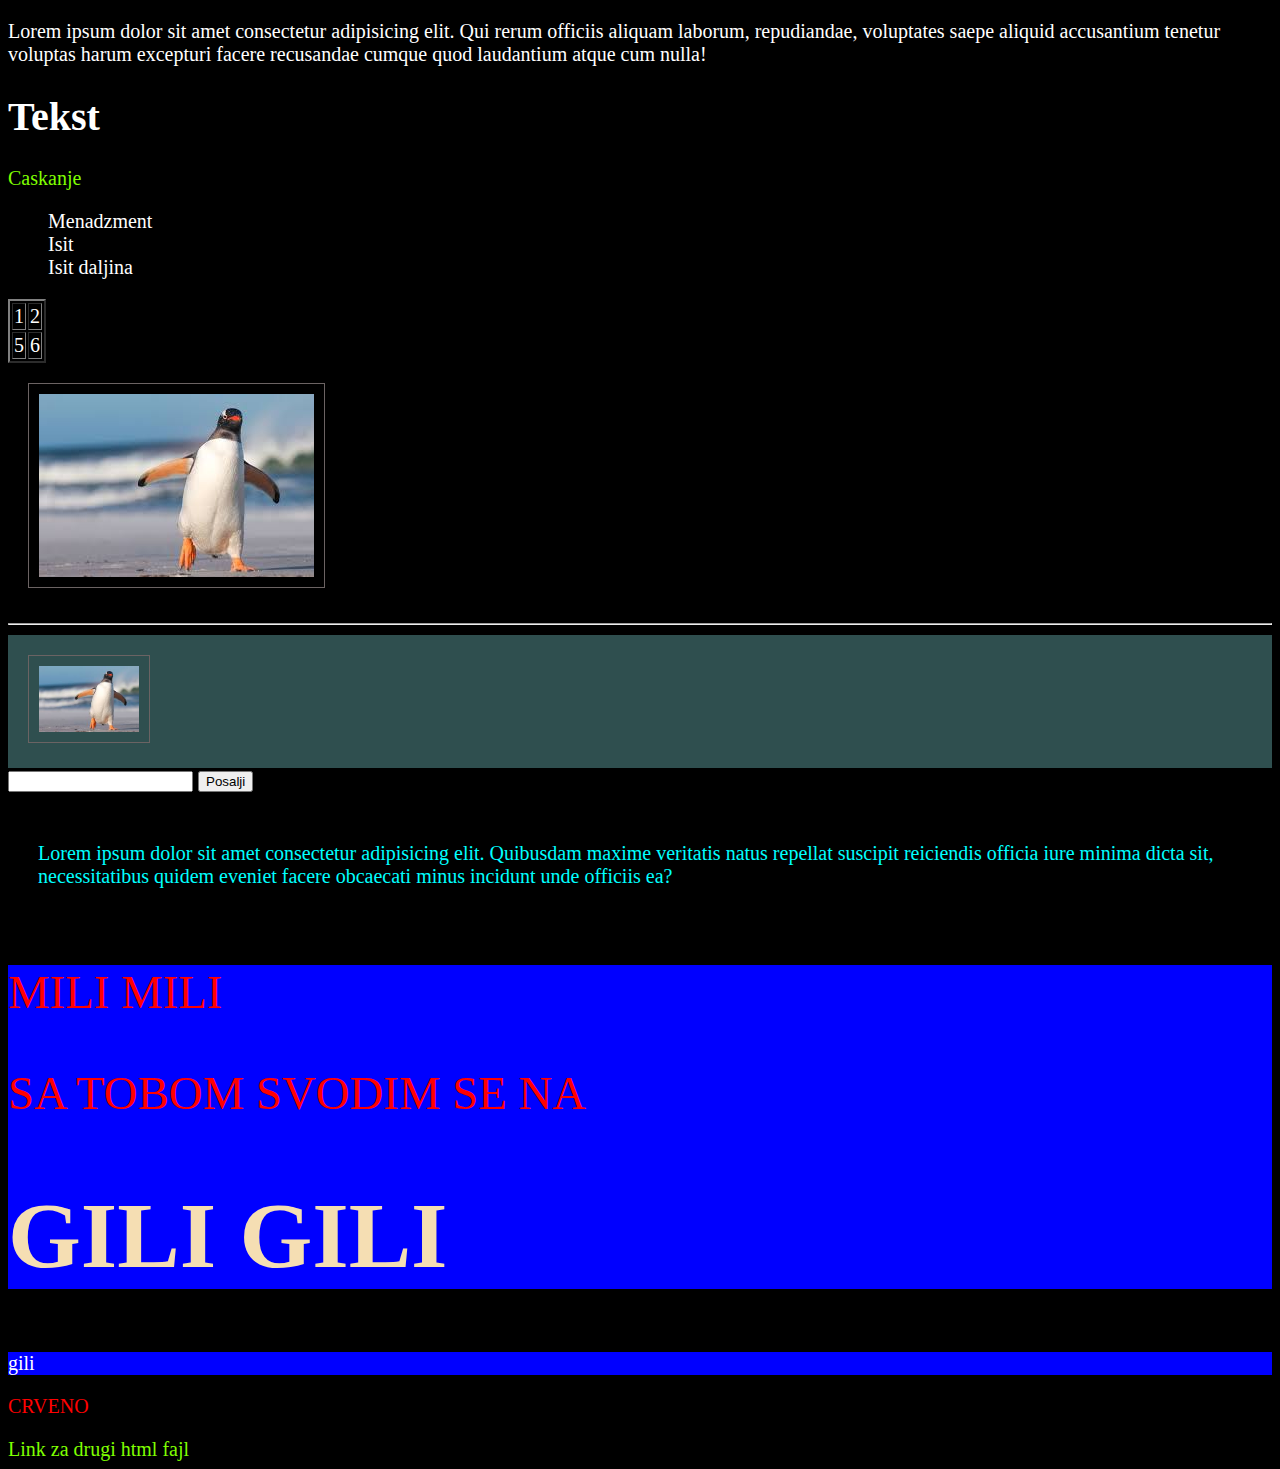
<file: WebApp/index.html>
<!DOCTYPE html>
<html lang="en">

<head>
    <meta charset="UTF-8">
    <meta name="viewport" content="width=device-width, initial-scale=1.0">
    <meta http-equiv="X-UA-Compatible" content="ie=edge">
    <!--  -->
    <link rel="stylesheet" href="Style.css">
    <title>Web Aplikacija 2019</title>
</head>

<body>

    <p>
        Lorem ipsum dolor sit amet consectetur adipisicing elit. Qui rerum officiis aliquam laborum, repudiandae, voluptates saepe aliquid accusantium tenetur voluptas harum excepturi facere recusandae cumque quod laudantium atque cum nulla!
    </p>
    <h1>Tekst</h1>

    <a href="https://danielfazlijevic.github.io/liveQuestions/" target="_blank">Caskanje</a>

    <ol>
        <li>Menadzment</li>
        <li>Isit</li>
        <li>Isit daljina</li>
    </ol>
    <table border="2">
        <tr>
            <td>1</td>
            <td>2</td>
        </tr>
        <tr>
            <td>5</td>
            <td>6</td>
        </tr>
    </table>

    <img src="pingvin.jpg" />
    <hr>
    <div class="div-1" id="1">
        <img src="pingvin.jpg" />
    </div>

    <form>
        <input type="text">
        <button>Posalji</button>
    </form>

    <div id="div-1">
        <p>Lorem ipsum dolor sit amet consectetur adipisicing elit. Quibusdam maxime veritatis natus repellat suscipit reiciendis officia iure minima dicta sit, necessitatibus quidem eveniet facere obcaecati minus incidunt unde officiis ea?</p>
    </div>

    <div class="Boje-crveno pozadina-plava">

        <p>MILI MILI</p>
        <p>SA TOBOM SVODIM SE NA </p>
        <H1>GILI GILI</H1>

    </div>
    <p class="Boja-crveno pozadina-plava">gili</p>

    <div class="Boje-crveno">
        <p>CRVENO</p>
    </div>

    <a href="drugi.html">Link za drugi html fajl</a>
</body>

</html>
</file>
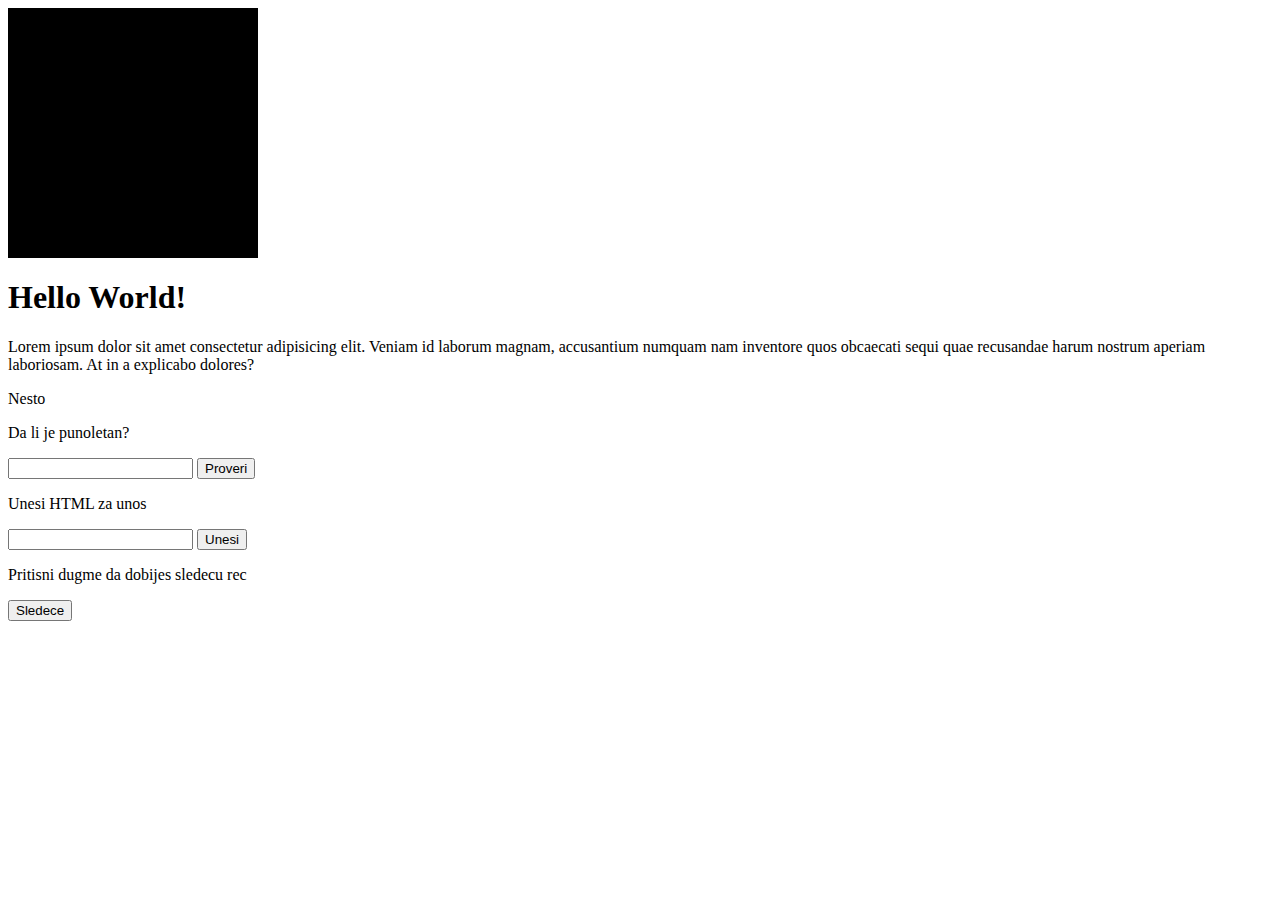
<file: WebApp/S2S JS/index.html>
<!DOCTYPE html>
<html lang="en">

<head>
    <meta charset="UTF-8">
    <meta name="viewport" content="width=device-width, initial-scale=1.0">
    <meta http-equiv="X-UA-Compatible" content="ie=edge">
    <link rel="stylesheet" href="Style.css">
    <title>S2S JavaScript</title>
</head>

<body>

    <div class="crna-pozadina box">

    </div>

    <h1 class="naslov">Hello World!</h1>

    <p>Lorem ipsum dolor sit amet consectetur adipisicing elit. Veniam id laborum magnam, accusantium numquam nam inventore quos obcaecati sequi quae recusandae harum nostrum aperiam laboriosam. At in a explicabo dolores?</p>

    <p id="promeni">Nesto </p>

    <div class="punoletstvo">
        <p>Da li je punoletan?</p>
        <input type="number" id="input-za-punoletstvo">
        <button id="submitDugme"> Proveri</button>
        <p id="odgovor"></p>
    </div>

    <div class="unos-html">

        <p>Unesi HTML za unos</p>
        <input type="text" />
        <button>Unesi</button>

        <ul>

        </ul>

    </div>

    <form>
        <p>Pritisni dugme da dobijes sledecu rec</p>
        <button>
            Sledece
        </button>
        <span></span>

    </form>

    <script src="main.js"></script>

    <!-- script je za JS, ispisuje se kod u Consle
    <script>
        var naslov = document.querySelector('h1');

        naslov.textContent = "hello S2S"

        //naslov.style.display = "none"

        naslov.style.color = "blue";
        naslov.classList.add('crveno');
        // nalazi prvi <p> i dodjeljuje tu vrednost paragrafu
        var paragraf = document.querySelector('p');
        paragraf.innerHTML += "dodat HTML";

        function promeniHtml(html) {

            paragraf.innerHTML = html;

        }

        function promeniHtmlElementu(element, html) {
            element.innerHTML = html;
        }

        promeniHtml("<h4>H4 tag</h4>");
        promeniHtmlElementu(paragraf, "<h1>GILI GILI</h1>");

        function vratiPrviElement(selektor) {

            return document.querySelector(selektor);

        }

        var nekiElement = vratiPrviElement("p#promeni");

        console.log(nekiElement);

        var htmlZaElement = "<hr/>Neki Tekst<hr/>";

        promeniHtmlElementu(nekiElement, htmlZaElement);

        function daLiJePunoletan(godine) {
            //  return godine >= 18;
            var odgovor = godine >= 18 ? "Jeste" : "Nije"; //TERNARNI OPERATOR
            return odgovor;
        }
        //switch, if
        console.log(daLiJePunoletan(24));
        promeniHtmlElementu(document.querySelector("#odgovor"), daLiJePunoletan(18));

        // for (let i = 0; i < 15; i++) {
        //     console.log(i);
        // }

        var paragrafi = document.querySelectorAll('p');

        console.log(paragrafi);

        //classList.remove('klasa')

        for (var i = 0; i < paragrafi.length; i++) {
            paragrafi[i].classList.add('crna-pozadina');

        }
        // for (var paragraf of paragrafi) {
        //     paragraf.classList.add('crna-pozadina');
        // }

        //document.querySelector('p').classList.add("crna-pozadina"); - Menja samo prvi paragraf


        var submitDugme = document.querySelector("#submitDugme");
        submitDugme.addEventListener("click", function() {
            console.log("dugme je pritisnuto");
            var inputZaGodine = querySelector("#input-za-punoletstvo");
            var godine = inputZaGodine.value;
            console.log("godine " + godine);

            promeniHtmlElementu(document.querySelector("#odgovor"), daLiJePunoletan(godine));

        })
    </script> -->


</body>

</html>
</file>
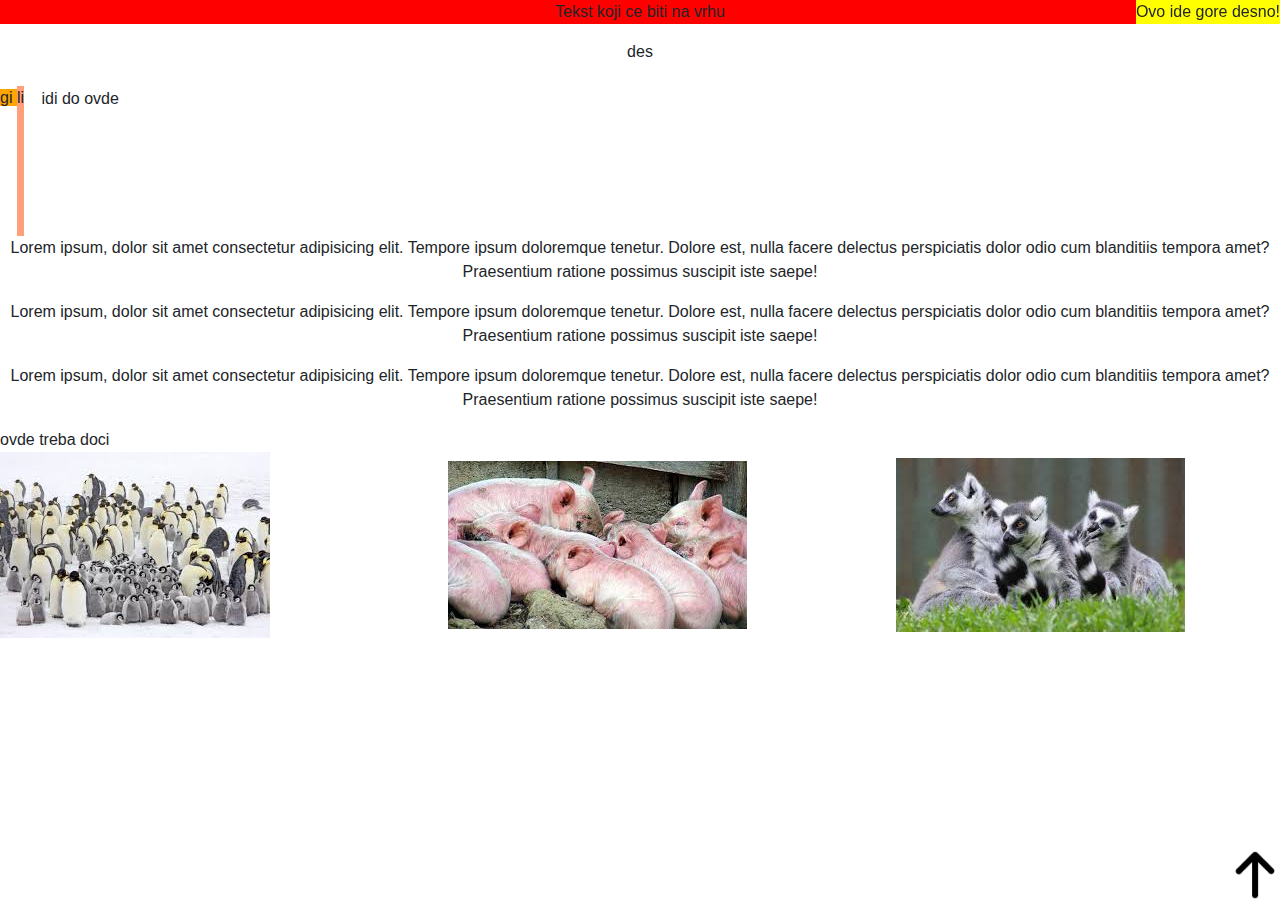
<file: WebApp/drugi.html>
<!DOCTYPE html>
<html>

<head>
    <!-- <link rel="stylesheet" href="style.css"> -->
    <link rel="stylesheet" href="stilovi.css">
    <link rel="stylesheet" href="https://stackpath.bootstrapcdn.com/bootstrap/4.3.1/css/bootstrap.min.css" integrity="sha384-ggOyR0iXCbMQv3Xipma34MD+dH/1fQ784/j6cY/iJTQUOhcWr7x9JvoRxT2MZw1T" crossorigin="anonymous">


</head>

<body>

    <p class="Boje-crveno">GILI</p>

    <div id="sakriveno">
        Ovaj tekst treba da se ne vidi
    </div>
    <p>des</p>

    <div class="inline">
        gi
    </div>
    <div class="inline-b">
        li
    </div>

    <p id="gili">Tekst koji ce biti na vrhu</p>

    <p class="gore-desno">
        Ovo ide gore desno!
    </p>
    <!-- ide do ovog id-a -->
    <a href="#ovde" class="btn">
        idi do ovde
    </a>
    <p>Lorem ipsum, dolor sit amet consectetur adipisicing elit. Tempore ipsum doloremque tenetur. Dolore est, nulla facere delectus perspiciatis dolor odio cum blanditiis tempora amet? Praesentium ratione possimus suscipit iste saepe!</p>
    <p>Lorem ipsum, dolor sit amet consectetur adipisicing elit. Tempore ipsum doloremque tenetur. Dolore est, nulla facere delectus perspiciatis dolor odio cum blanditiis tempora amet? Praesentium ratione possimus suscipit iste saepe!</p>
    <p>Lorem ipsum, dolor sit amet consectetur adipisicing elit. Tempore ipsum doloremque tenetur. Dolore est, nulla facere delectus perspiciatis dolor odio cum blanditiis tempora amet? Praesentium ratione possimus suscipit iste saepe!</p>
    <!-- # znaci idi na vrh -->
    <a class="na-vrh" href="#">
        <img src="Strelica.png" />
    </a>
    <div id="ovde">
        ovde treba doci
    </div>

    <div class="elementi">

        <div>
            <img src="pingvini.jpg" />
        </div>
        <div>
            <img src="svinje.jpg" />
        </div>
        <div>
            <img src="lemuri.jpg" />
        </div>

    </div>
</body>

</html>
</file>
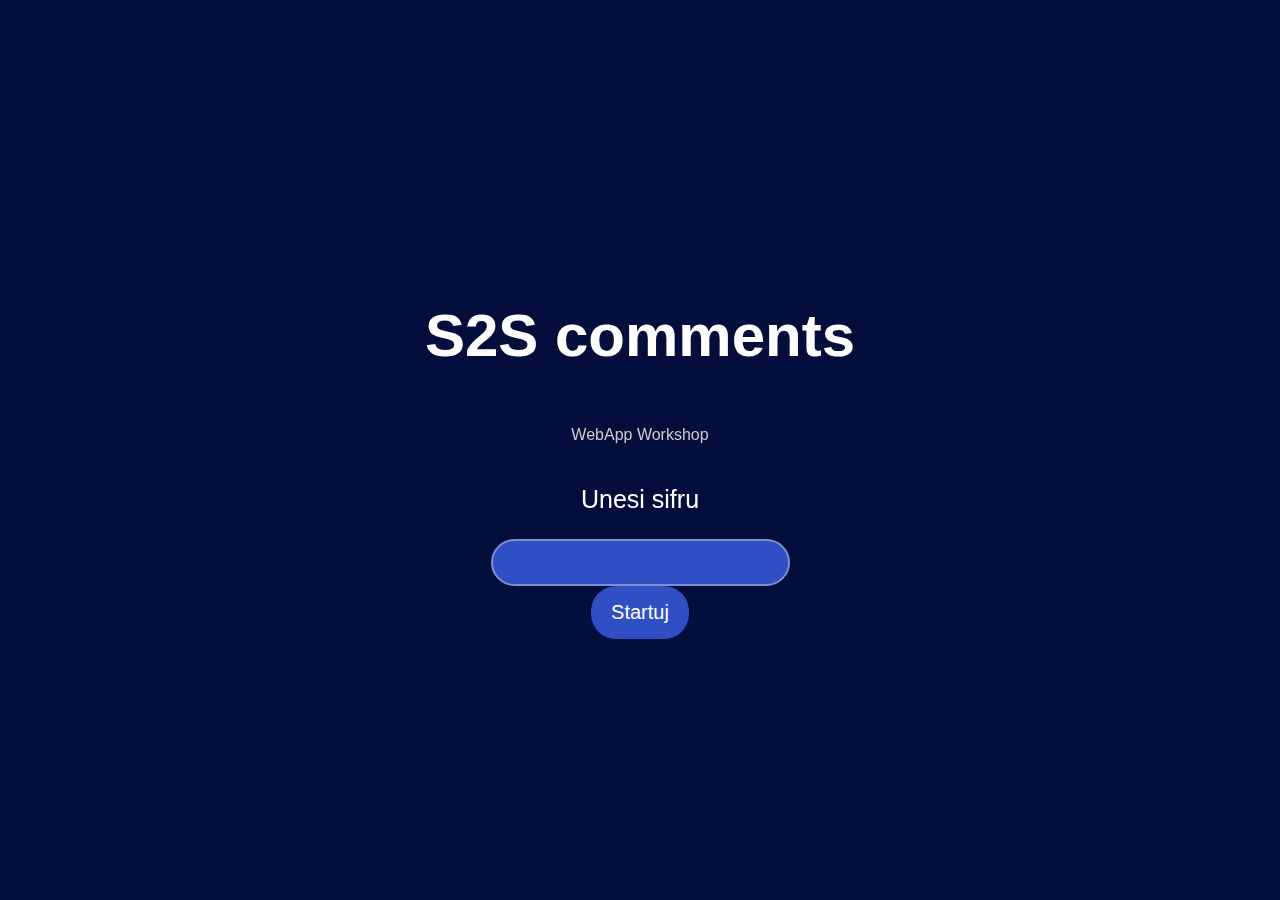
<file: WebApp/S2S/Sajt.html>
<!DOCTYPE html>
<html lang="en">

<head>

    <meta charset="UTF-8">
    <meta name="viewport" content="width=device-width, initial-scale=1.0">
    <meta http-equiv="X-UA-Compatible" content="ie=edge">
    <link rel="stylesheet" href="SajtStyle.css">
    <title>S2S comments</title>

</head>

<body>

    <div class="unesi-radionicu">
        <h1>S2S comments</h1>
        <p class="boja-siva">
            WebApp Workshop
        </p>

        <p class="boja-bela">
            Unesi sifru
        </p>
        <!-- polje za unos text-a("text") -->
        <input type="text">

        <button>Startuj</button>
    </div>

</body>

</html>
</file>
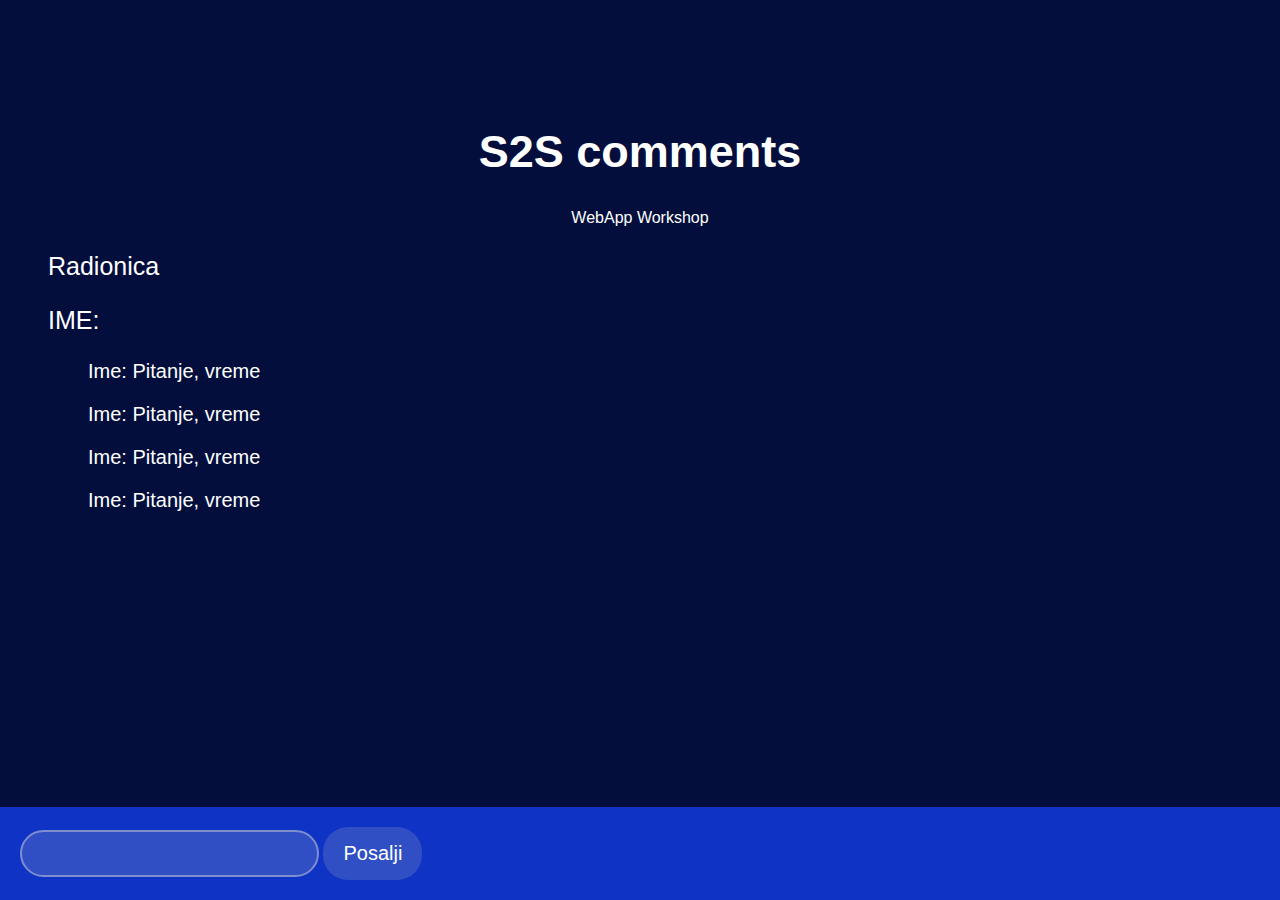
<file: WebApp/S2S/Sajt2.html>
<!DOCTYPE html>
<html lang="en">

<head>
    <meta charset="UTF-8">
    <meta name="viewport" content="width=device-width, initial-scale=1.0">
    <meta http-equiv="X-UA-Compatible" content="ie=edge">
    <link rel="stylesheet" href="SajtStyle.css">
    <title>S2S comments</title>
</head>

<body>

    <div class="glavni-deo">
        <h1>S2S comments</h1>
        <p class="text-center">
            WebApp Workshop
        </p>
        <div class="pitanja">
            <p class="boja-bela">Radionica</p>
            <p class="boja-bela">IME: </p>

            <ul>

                <li>Ime: Pitanje, vreme</li>
                <li>Ime: Pitanje, vreme</li>
                <li>Ime: Pitanje, vreme</li>
                <li>Ime: Pitanje, vreme</li>

            </ul>
        </div>
        <div class="pitanje">
            <input type="text">
            <button>Posalji</button>
        </div>
    </div>

</body>

</html>
</file>
<file: WebApp/Style.css>
body {
    background-color: black;
    font-size: 20px;
    color: white;
}

img {
    /* padding: 10px 5px; */
    /* padding-top: 20px; */
    padding: 10px;
    border: 1px rgb(107, 99, 99) solid;
    margin: 20px;
}

li {
    list-style-type: none;
}

a {
    text-decoration: none;
    color: chartreuse;
}

a:hover {
    color: lightseagreen;
}

.div-1 {
    background-color: darkslategray;
}

.div-1 img {
    width: 100px;
}

#div-1 p {
    color: aqua;
    padding: 30px;
}

.Boje-crveno {
    color: red;
}

.pozadina-plava {
    background: blue;
}

.pozadina-plava.Boje-crveno {
    font-size: 234%;
}

p.Boje-crveno {
    color: purple;
}

.pozadina-plava.Boje-crveno H1 {
    color: wheat;
}
</file>
<file: WebApp/S2S JS/Style.css>
.crveno {
    color: red;
}

.crna-pozadina {
    background: #000;
    color: white;
}

.box {
    height: 250px;
    width: 250px;
}
</file>
<file: WebApp/stilovi.css>
p {
    text-align: center;
}

#sakriveno {
    display: none;
}

.inline {
    background: orange;
    display: inline;
    /* ne radi zbog display:inline;
    height: 200px; */
}

.inline-b {
    background: lightsalmon;
    /* block zauzim acelu stranicu, inline block zauzima sve u istom redu */
    display: inline-block;
    height: 150px;
}

#gili {
    position: absolute;
    background: red;
    /* 25px od vrha ekrana */
    top: 0px;
    /* pomera za 50% u levo */
    /* left: 50%; */
    width: 100%;
}

.gore-desno {
    /* element je fiksiran, pomera se sa stranicom */
    position: fixed;
    top: 0;
    right: 0;
    background: yellow;
}

.na-vrh img {
    height: 50px;
    width: 50px;
    /* animacija taje 0.7s */
    transition: 0.7s;
    border-radius: 100%;
    /* forwards -  */
    animation: pulsiraj 1s infinite forwards alternate;
    /* animation-name: pulsiraj;
    animation-timing-function: 1s; */
}


/* definisali animaciju "pulsiraj" */

@keyframes pulsiraj {
    from {
        /* prvobitno stanje*/
        transform: scale(1);
    }
    to {
        /* u ovo stanje*/
        transform: scale(1.2);
    }
}

.na-vrh img:hover {
    background: red;
    padding: 10px;
    /* promena velicine */
    transform: scale(1.2);
}

.na-vrh {
    position: fixed;
    bottom: 0;
    right: 0;
}

.elementi {
    display: flex;
    justify-content: space-between;
    align-items: center;
}


/* menajmo kako se stvari prikazuju ako je sirina ekrana(screen) do (max-width)500px */

@media screen and (max-width:500px) {
    .elementi {
        /* kako se prikazuju elementi, bice jedno ispod drugog */
        flex-direction: column;
    }
}

.elementi div {
    width: 30%;
}

.elementi div img {
    max-width: 100%;
}
</file>
<file: WebApp/S2S/SajtStyle.css>
body {
    background: #030e3c;
    color: white;
    font-family: Verdana, Geneva, Tahoma, sans-serif;
}

.unesi-radionicu {
    display: flex;
    position: fixed;
    top: 0;
    left: 0;
    /* zauzima celu sirinu ekrana, 1vh je 1% sirine/duzine ekrana */
    height: 100vh;
    width: 100vw;
    flex-direction: column;
    justify-content: center;
    align-items: center;
}

button {
    font-size: 20px;
    color: white;
    background: #314fc5;
    border: 2px #7e8ecf;
    border-radius: 25px;
    padding: 15px 20px;
}

button:hover {
    background: #7e8ecf;
}

.boja-siva {
    color: #CCC;
}

.boja-bela {
    color: white;
    font-size: 25px;
}

h1 {
    color: white;
    font-size: 60px;
}

input {
    /* unutrasnjost izmedju teksta i ivice */
    padding: 10px 15px;
    font-size: 20px;
    color: white;
    border: 2px solid #7e8ecf;
    background: #314fc5;
    border-radius: 25px;
}

.glavni-deo h1 {
    font-size: 45px;
    text-align: center;
    margin-top: 10%;
}

.text-center {
    text-align: center;
}

ul li {
    list-style-type: none;
    color: white;
    font-size: 20px;
    margin-bottom: 20px;
}

.pitanja {
    margin-left: 40px;
}

.pitanje {
    background: #0f33c4;
    position: fixed;
    left: 0;
    bottom: 0;
    width: 100%;
    padding: 20px;
    padding-left: 20px;
}
</file>
